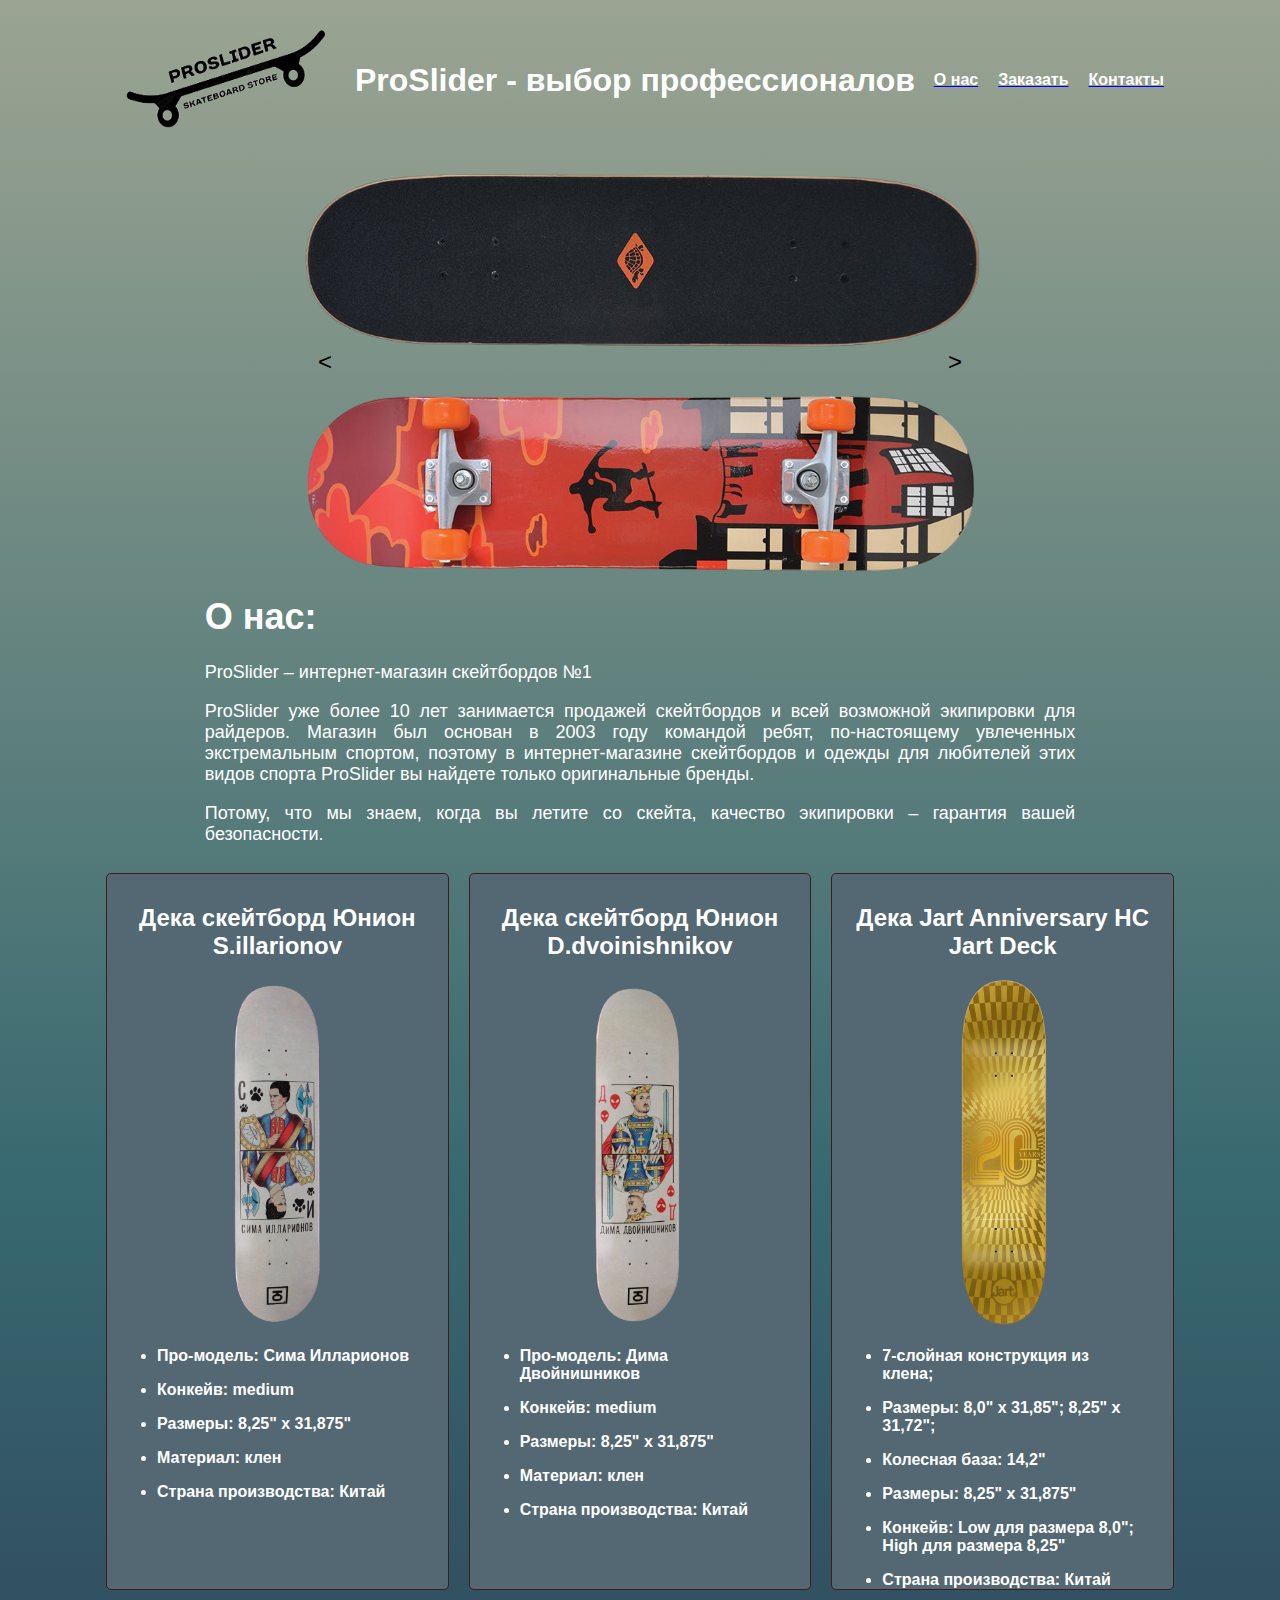
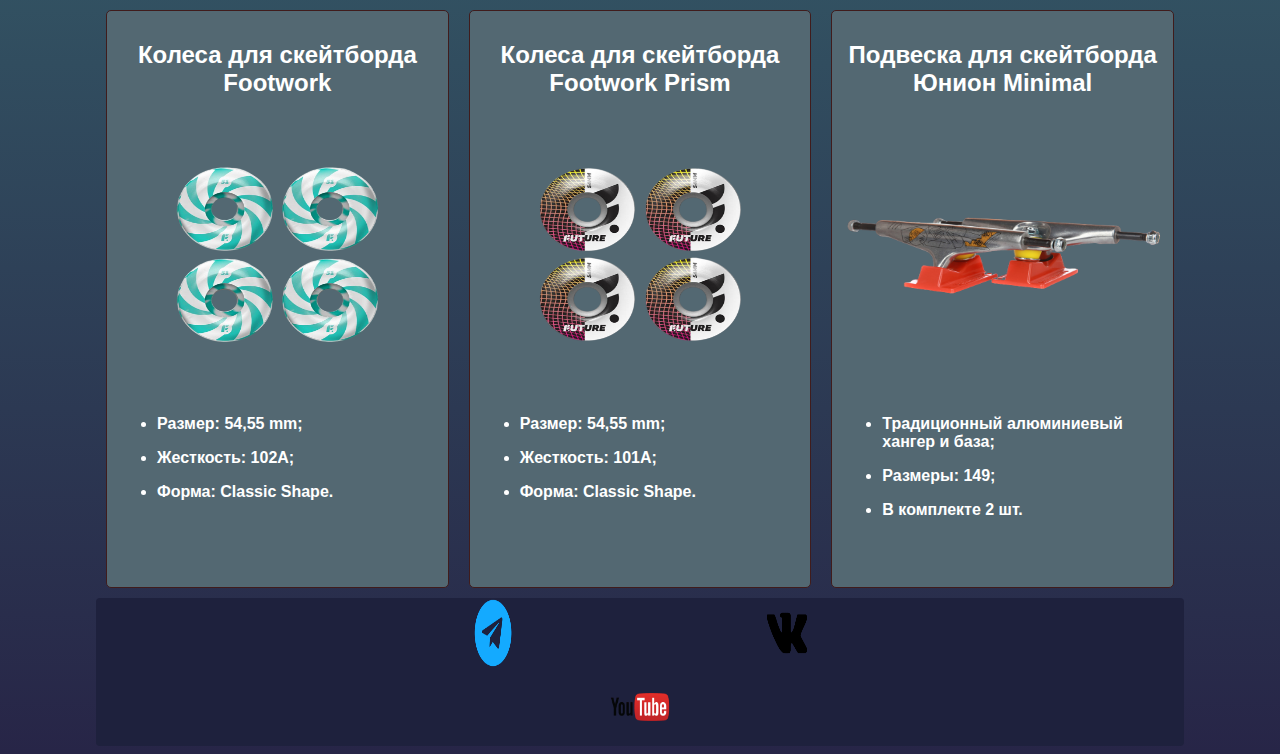
<file: index.html>
<!DOCTYPE html>
<html lang="ru">
<head>
    <meta charset="UTF-8">
    <meta name="viewport" content="width=device-width, initial-scale=1.0">
    <title>Магазин Скейтбордов</title>
    <link rel="stylesheet" href="css/style.css">
    <link href="https://fonts.cdnfonts.com/css/gilroy-bold" rel="stylesheet">
</head>
<body>
  <header>
    <div class="logo">
        <img src="img/logo-old.png">
    </div>
    <h1 class="sait-nazvanie">ProSlider - выбор профессионалов</h1>
        <ul>
            <li><a href="https://clck.ru/36wmks"><p>О нас</p></a></li>
            <li><a href="https://clck.ru/36wmhY"><p>Заказать</p></a></li>
            <li><a href="https://clck.ru/36wmgb"><p>Контакты</p></a></li>
        </ul>
  </header>  
   <div class="slider-container">
      <div class="slider">
        <img src="img/slaid1.png" alt="крутой скейт 1">
        <img src="img/slaid2.png" alt="крутой скейт 2">
        <img src="img/slaid3.png" alt="крутой скейт 3">
        <img src="img/slaid4.png" alt="крутой скейт 4">
      </div>
      <button class="prev-button" type="button" aria-label="Посмотреть предыдущий слайд">&lt;</button>
      <button class="next-button" type="button" aria-label="Посмотреть следующий слайд">&gt;</button>
    </div>
  <script src="js/script.js"></script> 
    <section id="section1">
      <div class="osnovnoi-text">
        <h1>О нас:</h1>
        <p>ProSlider – интернет-магазин скейтбордов №1</p>
        <p>ProSlider уже более 10 лет занимается продажей  скейтбордов и всей возможной экипировки для райдеров. Магазин был основан в 2003 году командой ребят, по-настоящему увлеченных экстремальным спортом, поэтому в интернет-магазине скейтбордов и одежды для любителей этих видов спорта ProSlider вы найдете только оригинальные бренды.</p>
        <p>Потому, что мы знаем, когда вы летите со скейта, качество экипировки – гарантия вашей безопасности.</p>
      </div>

    </section>


    <section id="section2">
      
      <div class="vse-bloki-tovarov">
        <div class="blok-tovara">
            <h2 class="opisanie-zagolovka">Дека скейтборд Юнион S.illarionov</h2>
            <img src="img/skeit1.png" class="piktures">
          <ul class="opisanie">
            <li><p>Про-модель: Сима Илларионов</p></li>
            <li><p>Конкейв: medium</p></li>
            <li><p>Размеры: 8,25" x 31,875"</p></li>
            <li><p>Материал: клен</p></li>
            <li><p>Страна производства: Китай</p></li>
        </ul>
        </div>
        <div class="blok-tovara">
            <h2 class="opisanie-zagolovka">Дека скейтборд Юнион D.dvoinishnikov</h2>
            <img src="img/skeit2.png" class="piktures">
          <ul class="opisanie">
            <li><p>Про-модель: Дима Двойнишников</p></li>
            <li><p>Конкейв: medium</p></li>
            <li><p>Размеры: 8,25" x 31,875"</p></li>
            <li><p>Материал: клен</p></li>
            <li><p>Страна производства: Китай</p></li>
        </ul>
        </div>

        <div class="blok-tovara">
            <h2 class="opisanie-zagolovka">Дека Jart Anniversary HC Jart Deck</h2>
            <img src="img/skeit3.png" class="piktures">
          <ul class="opisanie">
            <li><p>7-слойная конструкция из клена;</p></li>
            <li><p>Размеры: 8,0" x 31,85"; 8,25" x 31,72";</p></li>
            <li><p>Колесная база: 14,2"</p></li>
            <li><p>Размеры: 8,25" x 31,875"</p></li>
            <li><p>Конкейв: Low для размера 8,0"; High для размера 8,25"</p></li>
            <li><p>Страна производства: Китай</p></li>
        </ul>
        </div>

      </div>

    <div class="vse-bloki-tovarov">
        <div class="blok-tovara">
            <h2 class="opisanie-zagolovka">Колеса для скейтборда Footwork</h2>
            <img src="img/kolesa1.png" class="piktures">
          <ul class="opisanie">
            <li><p>Размер: 54,55 mm;</p></li>
          <li><p>Жесткость: 102A;</p></li>
            <li><p>Форма: Classic Shape.</p></li>
        </ul>
        </div>

        <div class="blok-tovara">
            <h2 class="opisanie-zagolovka">Колеса для скейтборда Footwork Prism</h2>
            <img src="img/kolesa2.png" class="piktures">
          <ul class="opisanie">
            <li><p>Размер: 54,55 mm;</p></li>
            <li><p>Жесткость: 101A;</p></li>
            <li><p>Форма: Classic Shape.</p></li>
        </ul>
        </div>

        <div class="blok-tovara">
            <h2 class="opisanie-zagolovka">Подвеска для скейтборда Юнион Minimal</h2>
            <img src="img/podveska1.png" class="piktures">
          <ul class="opisanie">
            <li><p>Традиционный алюминиевый хангер и база;</p></li>
            <li><p>Размеры: 149;</p></li>
            <li><p>В комплекте 2 шт.</p></li>
        </ul>
        </div>
    </div>
</section>
</body>
<footer style="width: 100%;">
  <div class="moi-kontakti">
    <a href="https://clck.ru/SkwGZ" class="moi-kontakti"><img src="img/telegram-logo.png"></a>
    <a href="https://clck.ru/36wgPo" class="moi-kontakti"><img src="img/vk-logo.png"></a>
    <a href="https://clck.ru/Vmr3g" class="moi-kontakti"><img src="img/youtube-logo.png"></a>
  </div>
  
</footer>


</html>
</file>
<file: css/style.css>
/*НАстройка основ страницы */
header {
 font-family: 'Gilroy-Bold', sans-serif;
  color: #fff;
  padding: 20px 0;
  display: flex;
  justify-content: space-between;
  align-items: center;
}

.logo img {
  width: 200px;
  height: 100px;
  margin-left: 30px;
  margin-right: 10px;
}

hr {
  border: none;
  border-top: 1px solid #fff;
  margin: 0 20px;
  height: 1px;
  flex-grow: 1;
}

header ul {
  list-style-type: none;
  margin: 0;
  padding: 0;
  display: flex;
}

li { margin-right: 20px; }

li p {
  text-decoration: none;
  color: white;
  font-weight: bold;
  transition: color 0.3s;
}

/*НАстройка чисто боди страницы */
body {
  background: linear-gradient(#9BA492, #386970, #272547);
  width: 85%; 
  margin-left:auto; 
  margin-right:auto;
}

/* НАстройка названия сайта */
.sait-nazvanie {
  text-align: right;
  color: white;
}

/* НАстройка слайдера */
.page-title {
  text-align: center;
}

.slider-container {
  position: relative;
  width: 700px;
  height: 420px;
  margin: 0 auto;
  overflow: hidden;
}

.slider {
  display: flex;
  transition: transform 0.5s ease-in-out;
}

.slider img {
  width: 100%;
  height: 100%;
  object-fit: cover;
}

.prev-button,
.next-button {
  position: absolute;
  top: 50%;
  transform: translateY(-50%);
  width: 50px;
  height: 50px;
  background-color: transparent;
  border: none;
  font-size: 24px;
  color: black;
}

.prev-button {
  left: 10px;
}

.next-button {
  right: 10px;
}

/* НАстройка текста о нас */
.osnovnoi-text{
  font-family: 'Gilroy-Medium', sans-serif;
  color: #fff;
  width:80%;
  font-size:18px;
  text-align:justify;                                        
  margin-left:auto; 
  margin-right:auto;  
}

/* НАстройки для блоков с товарами */
.vse-bloki-tovarov {
  display: flex; 
  justify-content: space-between; 
  color: #fff;
}

.piktures {
  width: 100%;
  height: 50%;
}

/* НАстройки для текста описания товаров */
.opisanie-zagolovka {
  font-family: 'Gilroy-Light', sans-serif;
  text-align:center;
}

.opisanie {
  font-family: 'Gilroy-Light', sans-serif;
}


/* Стили для каждой колонки */
.blok-tovara {
  flex: 1; 
  margin: 10px; 
  padding: 10px; 
  border: 1px solid #401C1C;
  border-radius: 5px;
  background: #536872;
}

/* Стили контактов */
footer {
  background-color: #1E213D;
  text-align: center;
  width:100%;
  border-radius: 4px;
}

.moi-kontakti {
  display: inline-block;
  margin-right: 110px;
  margin-left: 110px;
}
.moi-kontakti img{
  width: 70px;
  height: 70px;
}
</file>
